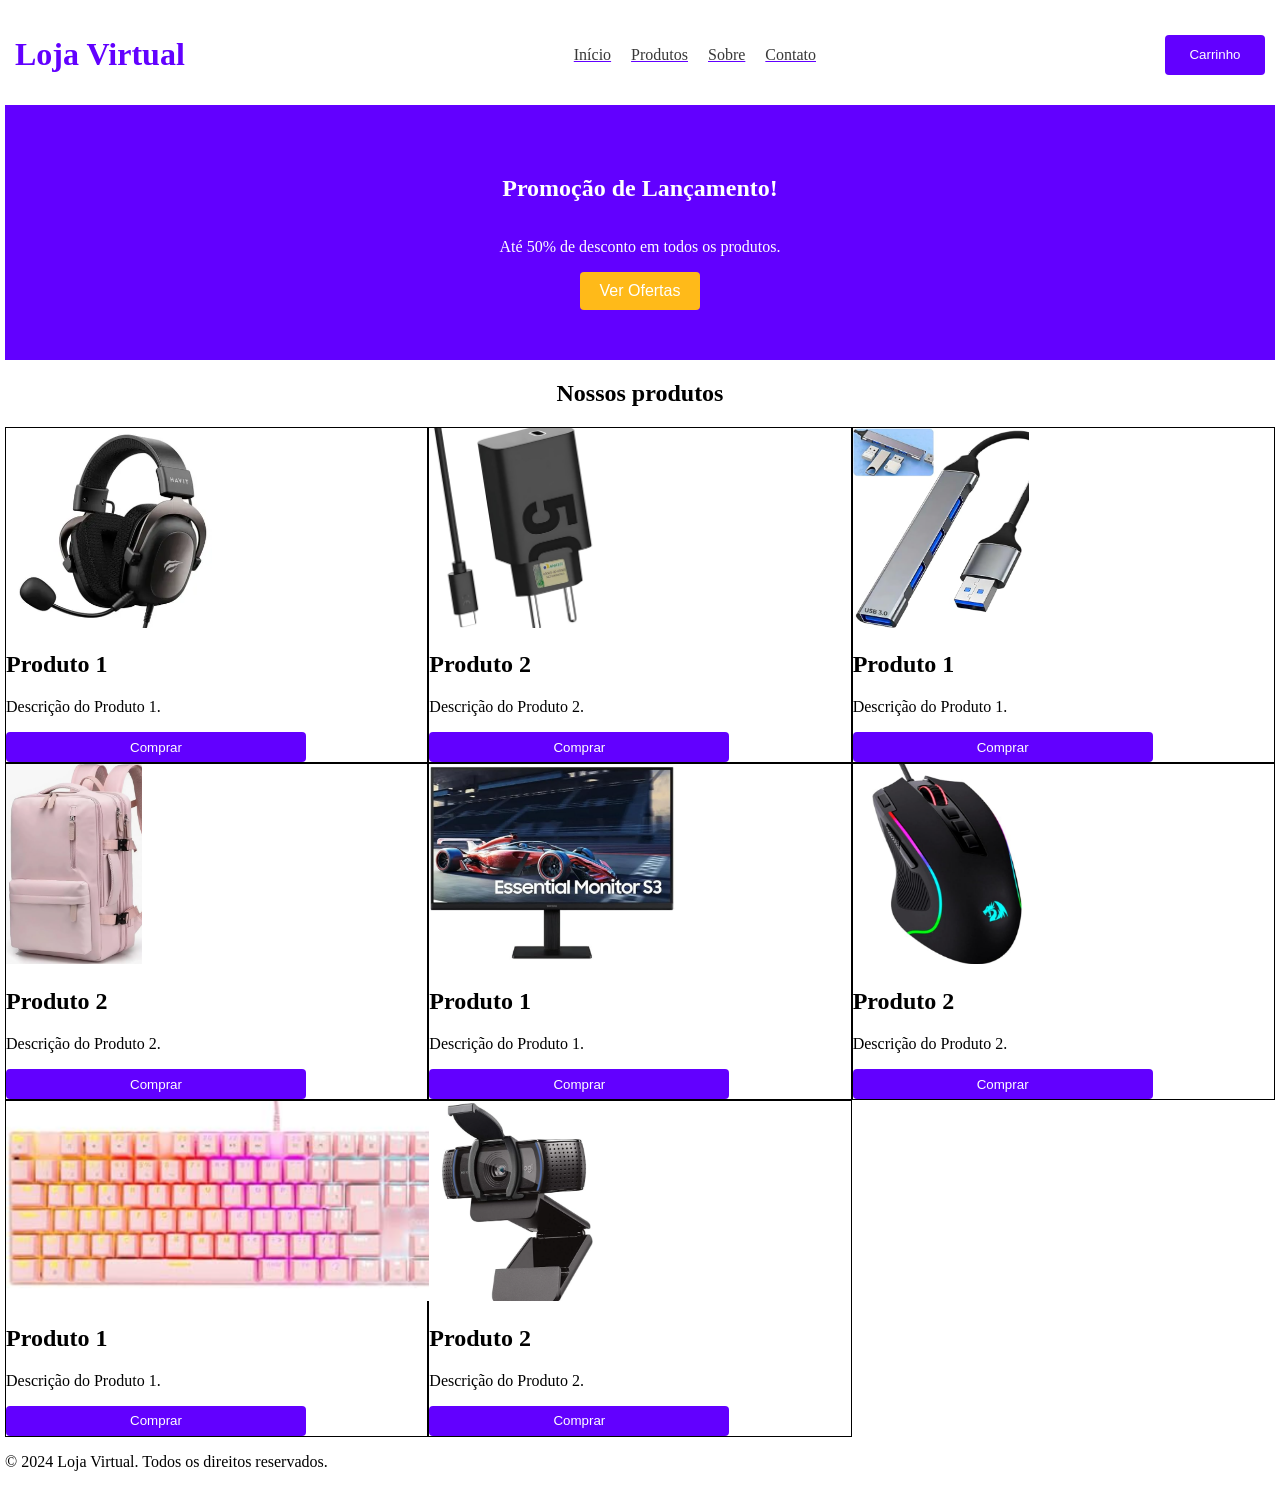
<file: criarsite/index.html>
<!DOCTYPE html>
<html lang="pt-BR">
<head>
    <meta charset="UTF-8">
    <meta name="viewport" content="width=device-width, initial-scale=1.0">
    <title>Loja Virtual</title>
    <link rel="stylesheet" href="style.css">
</head>
<body>
    <header>
        <div class="header-title">
            <h1>Loja Virtual</h1>
        </div>
        <nav>
            <ul>
                <li><a href="#">Início</a></li>
                <li><a href="#">Produtos</a></li>
                <li><a href="#">Sobre</a></li>
                <li><a href="#">Contato</a></li>
            </ul>
        </nav>
        <button class="botaodocarrinho">Carrinho</button>
    </header>

    <main>
        <section class="promo">
            <h2>Promoção de Lançamento!</h2>
            <p>Até 50% de desconto em todos os produtos.</p>
            <button class="botaopromo">Ver Ofertas</button>
        </section>
        <section class="textoprodutos">
            <h1>Nossos produtos</h1>
        </section>
        <section class="listadeprodutos">
            <div class="produto">
                <img class="imgproduto" src="fone.png" alt="Produto 1">
                <h2>Produto 1</h2>
                <p>Descrição do Produto 1.</p>
                <button class="botaocompra">Comprar</button>
            </div>
            <div class="produto">
                <img class="imgproduto" src="carregadorT.png" alt="Produto 2">
                <h2>Produto 2</h2>
                <p>Descrição do Produto 2.</p>
                <button class="botaocompra">Comprar</button>
            </div>
            <div class="produto">
                <img class="imgproduto" src="hub4.png" alt="Produto 1">
                <h2>Produto 1</h2>
                <p>Descrição do Produto 1.</p>
                <button class="botaocompra">Comprar</button>
            </div>
             <div class="produto">
                <img class="imgproduto" src="mochilaN.png" alt="Produto 2">
                <h2>Produto 2</h2>
                <p>Descrição do Produto 2.</p>
                <button class="botaocompra">Comprar</button>
            </div>
            <div class="produto">
                <img class="imgproduto" src="monitor.png" alt="Produto 1">
                <h2>Produto 1</h2>
                <p>Descrição do Produto 1.</p>
                <button class="botaocompra">Comprar</button>
            </div>
             <div class="produto">
                <img class="imgproduto" src="mouse.png" alt="Produto 2">
                <h2>Produto 2</h2>
                <p>Descrição do Produto 2.</p>
                <button class="botaocompra">Comprar</button>
            </div>
                <div class="produto">
                <img class="imgproduto" src="teclado.png" alt="Produto 1">
                <h2>Produto 1</h2>
                <p>Descrição do Produto 1.</p>
                <button class="botaocompra">Comprar</button>
            </div>
            <div class="produto">
                <img class="imgproduto" src="webcam.png" alt="Produto 2">
                <h2>Produto 2</h2>
                <p>Descrição do Produto 2.</p>
                <button class="botaocompra">Comprar</button>
            </div>
                        
            <!-- Adicione mais produtos conforme necessário -->
        </section>
    </main>

    <footer>
        <p>&copy; 2024 Loja Virtual. Todos os direitos reservados.</p>
    </footer>
    
</body>
</html>
</file>
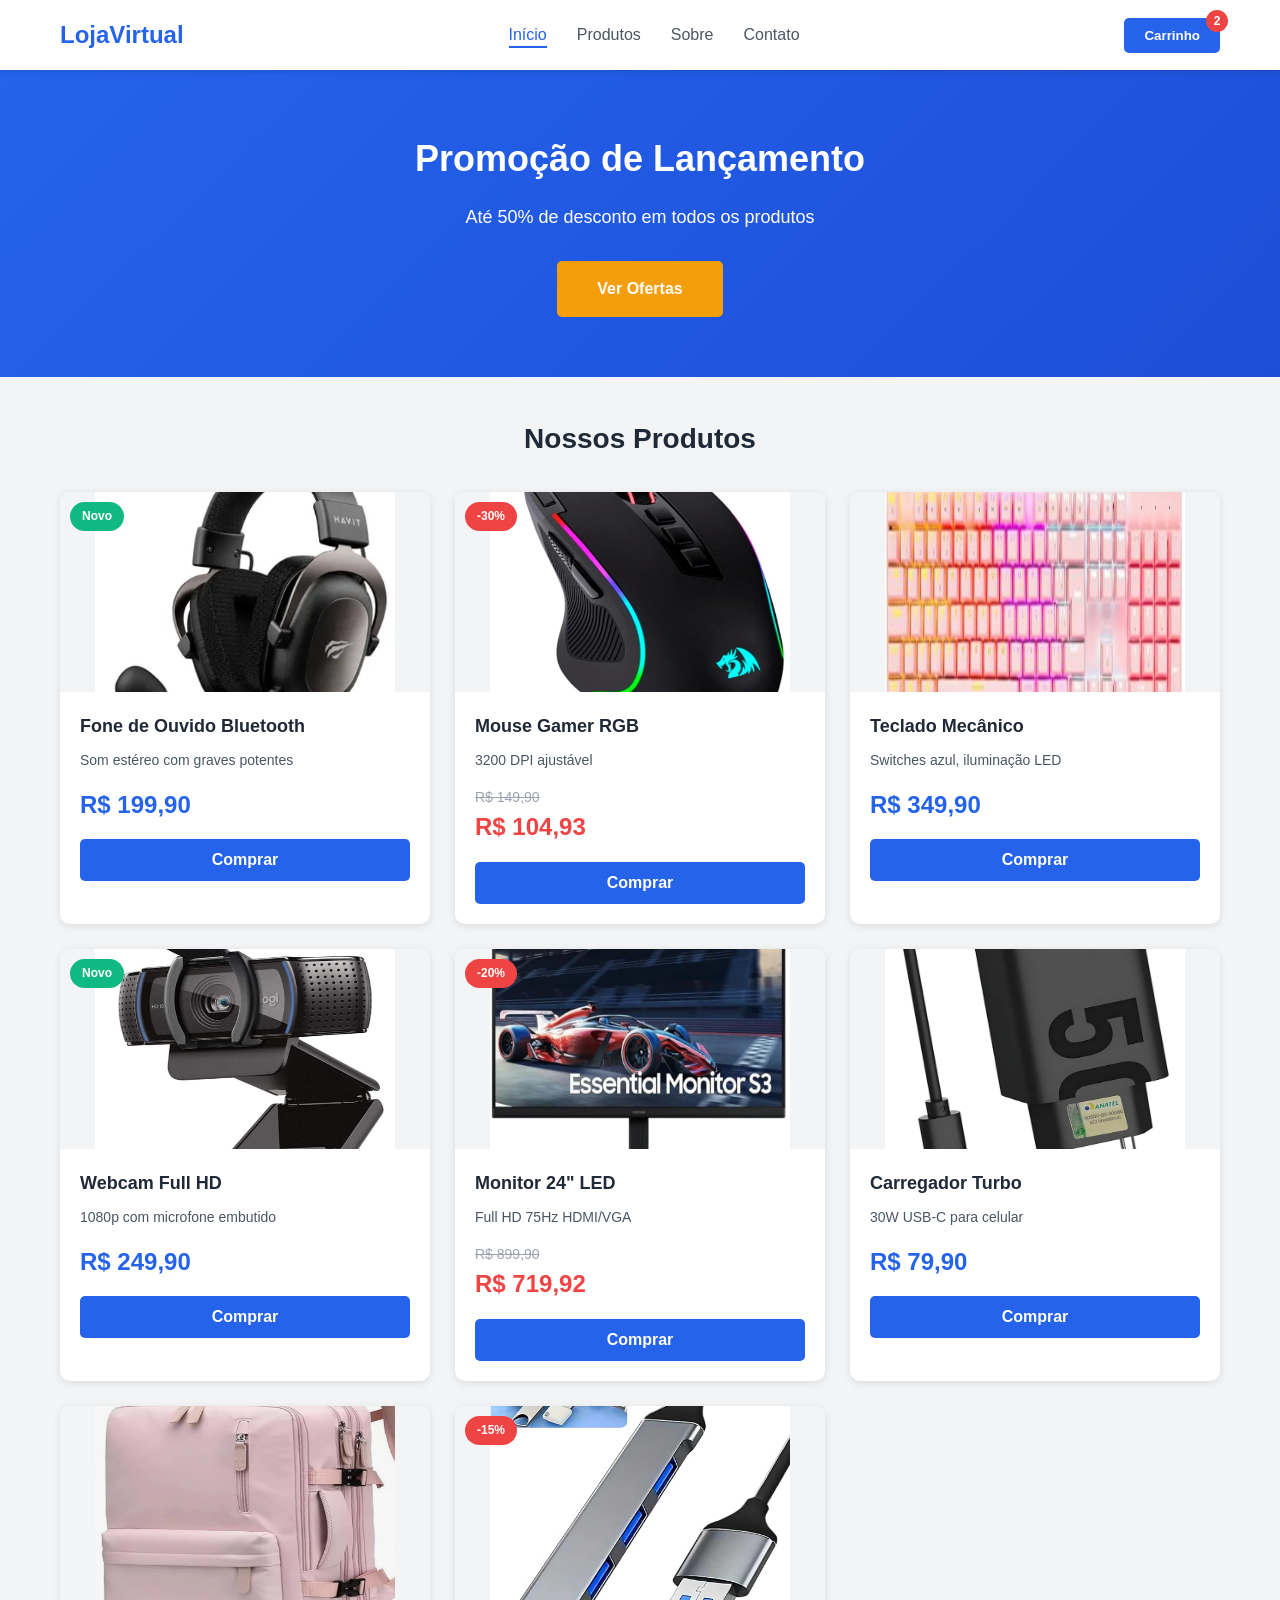
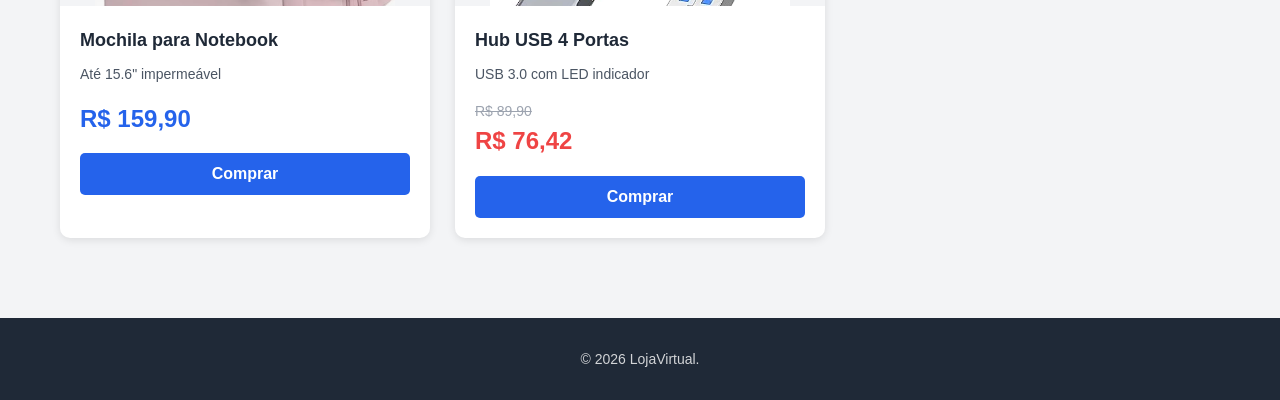
<file: TechStore/index.html>
<!doctype html>
<html lang="pt-BR">

<head>
    <meta charset="UTF-8" />
    <meta name="viewport" content="width=device-width, initial-scale=1.0" />
    <title>Loja Virtual</title>
    <link rel="stylesheet" href="styles.css" />
</head>

<body>
    <!-- Cabeçalho -->
    <header class="cabecalho">
        <div class="espaco">
            <div class="marca">
                <h1 class="logo">LojaVirtual</h1>
            </div>

            <nav class="menu">
                <ul class="lista-menu">
                    <li><a href="#" class="link-menu ativo">Início</a></li>
                    <li><a href="#" class="link-menu">Produtos</a></li>
                    <li><a href="#" class="link-menu">Sobre</a></li>
                    <li><a href="#" class="link-menu">Contato</a></li>
                </ul>
            </nav>

            <div class="acoes">
                <button class="botao-carrinho">
                    Carrinho
                    <span class="contador">2</span>
                </button>
            </div>
        </div>
    </header>

    <!-- Banner principal -->
    <section class="banner">
        <div class="espaco">
            <h2 class="titulo-banner">Promoção de Lançamento</h2>
            <p class="texto-banner">Até 50% de desconto em todos os produtos</p>
            <a href="#produtos" class="botao-principal">Ver Ofertas</a>
        </div>
    </section>

    <!-- Lista de produtos -->
    <main class="conteudo-principal" id="produtos">
        <div class="espaco">
            <h2 class="titulo-secao">Nossos Produtos</h2>

            <div class="grade-produtos">
                <!-- Produto 1 -->
                <article class="cartao-produto">
                    <div class="imagem-produto">
                        <img class="placeholder-imagem" src="fone.png" alt="Fone de Ouvido Bluetooth" />
                        <span class="etiqueta-novo">Novo</span>
                    </div>
                    <div class="informacoes-produto">
                        <h3 class="nome-produto">Fone de Ouvido Bluetooth</h3>
                        <p class="descricao-produto">Som estéreo com graves potentes</p>
                        <span class="preco-produto">R$ 199,90</span>
                        <button class="botao-comprar">Comprar</button>
                    </div>
                </article>

                <!-- Produto 2 -->
                <article class="cartao-produto">
                    <div class="imagem-produto">
                        <img class="placeholder-imagem" src="mouse.png" alt="Mouse Gamer RGB" />
                        <span class="etiqueta-promocao">-30%</span>
                    </div>
                    <div class="informacoes-produto">
                        <h3 class="nome-produto">Mouse Gamer RGB</h3>
                        <p class="descricao-produto">3200 DPI ajustável</p>
                        <div class="preco-promocional">
                            <span class="preco-antigo">R$ 149,90</span>
                            <span class="preco-atual">R$ 104,93</span>
                        </div>
                        <button class="botao-comprar">Comprar</button>
                    </div>
                </article>

                <!-- Produto 3 -->
                <article class="cartao-produto">
                    <div class="imagem-produto">
                        <img class="placeholder-imagem" src="teclado.png" alt="Teclado Mecânico" />
                    </div>
                    <div class="informacoes-produto">
                        <h3 class="nome-produto">Teclado Mecânico</h3>
                        <p class="descricao-produto">Switches azul, iluminação LED</p>
                        <span class="preco-produto">R$ 349,90</span>
                        <button class="botao-comprar">Comprar</button>
                    </div>
                </article>

                <!-- Produto 4 -->
                <article class="cartao-produto">
                    <div class="imagem-produto">
                        <img class="placeholder-imagem" src="webcam.png" alt="Webcam Full HD" />
                        <span class="etiqueta-novo">Novo</span>
                    </div>
                    <div class="informacoes-produto">
                        <h3 class="nome-produto">Webcam Full HD</h3>
                        <p class="descricao-produto">1080p com microfone embutido</p>
                        <span class="preco-produto">R$ 249,90</span>
                        <button class="botao-comprar">Comprar</button>
                    </div>
                </article>

                <!-- Produto 5 -->
                <article class="cartao-produto">
                    <div class="imagem-produto">
                        <img class="placeholder-imagem" src="monitor.png" alt="Monitor 24\ LED" />
                        <span class="etiqueta-promocao">-20%</span>
                    </div>
                    <div class="informacoes-produto">
                        <h3 class="nome-produto">Monitor 24" LED</h3>
                        <p class="descricao-produto">Full HD 75Hz HDMI/VGA</p>
                        <div class="preco-promocional">
                            <span class="preco-antigo">R$ 899,90</span>
                            <span class="preco-atual">R$ 719,92</span>
                        </div>
                        <button class="botao-comprar">Comprar</button>
                    </div>
                </article>

                <!-- Produto 6 -->
                <article class="cartao-produto">
                    <div class="imagem-produto">
                        <img class="placeholder-imagem" src="carregadorT.png" alt="Carregador Turbo" />
                    </div>
                    <div class="informacoes-produto">
                        <h3 class="nome-produto">Carregador Turbo</h3>
                        <p class="descricao-produto">30W USB-C para celular</p>
                        <span class="preco-produto">R$ 79,90</span>
                        <button class="botao-comprar">Comprar</button>
                    </div>
                </article>

                <!-- Produto 7 -->
                <article class="cartao-produto">
                    <div class="imagem-produto">
                        <img class="placeholder-imagem" src="mochilaN.png" alt="Mochila para Notebook" />
                    </div>
                    <div class="informacoes-produto">
                        <h3 class="nome-produto">Mochila para Notebook</h3>
                        <p class="descricao-produto">Até 15.6" impermeável</p>
                        <span class="preco-produto">R$ 159,90</span>
                        <button class="botao-comprar">Comprar</button>
                    </div>
                </article>

                <!-- Produto 8 -->
                <article class="cartao-produto">
                    <div class="imagem-produto">
                        <img class="placeholder-imagem" src="hub4.png" alt="Hub USB 4 Portas" />
                        <span class="etiqueta-promocao">-15%</span>
                    </div>
                    <div class="informacoes-produto">
                        <h3 class="nome-produto">Hub USB 4 Portas</h3>
                        <p class="descricao-produto">USB 3.0 com LED indicador</p>
                        <div class="preco-promocional">
                            <span class="preco-antigo">R$ 89,90</span>
                            <span class="preco-atual">R$ 76,42</span>
                        </div>
                        <button class="botao-comprar">Comprar</button>
                    </div>
                </article>
            </div>
        </div>
    </main>

    <!-- Rodapé -->
    <footer class="rodape">
        <div class="espaco">
            <p class="texto-rodape">&copy; 2026 LojaVirtual.</p>
        </div>
    </footer>
</body>

</html>
</file>
<file: criarsite/style.css>
body {
    margin: 5px;
    padding: 0;
}
header{
    display: flex;
    align-items: center;
    justify-content: space-between;
    background-color: #ffffff;
    color: rgb(98, 0, 255);
    padding: 10px;
    text-align: center;
}
main{
    display: block;
    unicode-bidi: isolate;
    
}
div{

}
section{
    display: flex;
    flex-direction: column;
    align-items: center;

}
nav a{
    color: rgb(56, 56, 56);
    text-decoration: none;
    margin: 0 10px;
}
nav ul{
    display: flex;
    flex-direction: row;
    list-style: none;
    text-decoration: underline;
}
.botaodocarrinho{
    display: flex;
    align-items: center;
    justify-content: center;
    padding: 6px 16px;
    background-color: rgb(98, 0, 255);
    color: white;
    border: none;
    border-radius: 4px;
    width: 100px;
    height: 40px;
    }
.promo{
    background-color: rgb(98, 0, 255);
    color: white;
    padding: 50px;
    text-align: center;
}
.botaopromo{
    display: flex;
    align-items: center;
    justify-content: center;
    padding: 10px 20px;
    background-color: rgb(255, 186, 25);
    color: rgb(255, 255, 255);
    border: none;
    border-radius: 4px;
    font-size: 16px;
}
.textoprodutos{
    text-align: center;
}

.listadeprodutos{
    display: grid;
    grid-template-columns: repeat(3,minmax(280px,1fr));
   
}

.produto{
    background-color: rgb(255, 255, 255);
    border: 1px solid rgb(0, 0, 0);

}
.imgproduto{
    position: relative;
    height: 200px; ;
}

.botaocompra{
    display: flex;
    align-items: center;
    justify-content: center;
    padding: 6px 16px;
    background-color: rgb(98, 0, 255);
    color: white;
    border: none;
    border-radius: 4px;
    width: 300px;
    height: 30px;
}
</file>
<file: TechStore/styles.css>
/* ============================================
   LOJA VIRTUAL - CSS EDUCACIONAL SIMPLIFICADO
   Todas as classes em português para facilitar o ensino
   ============================================ */

/* Cores principais */
:root {
    --azul: #2563eb;
    --azul-escuro: #1d4ed8;
    --verde: #10b981;
    --vermelho: #ef4444;
    --laranja: #f59e0b;
    --cinza-claro: #f3f4f6;
    --cinza: #9ca3af;
    --cinza-escuro: #4b5563;
    --preto: #1f2937;
    --branco: #ffffff;
}

/* Reset básico */
* {
    margin: 0;
    padding: 0;
    box-sizing: border-box;
}

body {
    font-family: Arial, sans-serif;
    background-color: var(--cinza-claro);
    color: var(--preto);
    line-height: 1.6;
}

/* espaco centralizado */
.espaco {
    max-width: 1200px;
    margin: 0 auto;
    padding: 0 20px;
}

/* ============================================
   CABEÇALHO
   ============================================ */
.cabecalho {
    background: var(--branco);
    box-shadow: 0 2px 4px rgba(0, 0, 0, 0.1);
    position: sticky;
    top: 0;
    z-index: 100;
}

.cabecalho .espaco {
    display: flex;
    justify-content: space-between;
    align-items: center;
    height: 70px;
}

/* Logo */
.logo {
    color: var(--azul);
    font-size: 24px;
    font-weight: bold;
}

/* Menu de navegação */
.menu {
    display: flex;
}

.lista-menu {
    display: flex;
    list-style: none;
    gap: 30px;
}

.link-menu {
    text-decoration: none;
    color: var(--cinza-escuro);
    font-weight: 500;
    padding: 5px 0;
    position: relative;
    transition: color 0.3s;
}

/* Animação do sublinhado no menu */
.link-menu::after {
    content: '';
    position: absolute;
    bottom: 0;
    left: 0;
    width: 0;
    height: 2px;
    background: var(--azul);
    transition: width 0.3s;
}

.link-menu:hover {
    color: var(--azul);
}

.link-menu:hover::after,
.link-menu.ativo::after {
    width: 100%;
}

.link-menu.ativo {
    color: var(--azul);
}

/* Botão do carrinho */
.botao-carrinho {
    background: var(--azul);
    color: var(--branco);
    border: none;
    padding: 10px 20px;
    border-radius: 5px;
    cursor: pointer;
    position: relative;
    font-weight: bold;
    transition: background 0.3s, transform 0.2s;
}

.botao-carrinho:hover {
    background: var(--azul-escuro);
    transform: scale(1.05);
}

/* Contador do carrinho */
.contador {
    position: absolute;
    top: -8px;
    right: -8px;
    background: var(--vermelho);
    color: var(--branco);
    width: 22px;
    height: 22px;
    border-radius: 50%;
    font-size: 12px;
    display: flex;
    align-items: center;
    justify-content: center;
    animation: pulsar 2s infinite;
}

/* Animação de pulsação */
@keyframes pulsar {

    0%,
    100% {
        transform: scale(1);
    }

    50% {
        transform: scale(1.1);
    }
}

/* ============================================
   BANNER
   ============================================ */
.banner {
    background: linear-gradient(135deg, var(--azul) 0%, var(--azul-escuro) 100%);
    color: var(--branco);
    padding: 60px 0;
    text-align: center;
}

.titulo-banner {
    font-size: 36px;
    margin-bottom: 15px;
    animation: aparecer 1s ease;
}

.texto-banner {
    font-size: 18px;
    margin-bottom: 30px;
    opacity: 0.9;
    animation: aparecer 1s ease 0.3s both;
}

/* Animação de aparecer de baixo */
@keyframes aparecer {
    from {
        opacity: 0;
        transform: translateY(20px);
    }

    to {
        opacity: 1;
        transform: translateY(0);
    }
}

.botao-principal {
    display: inline-block;
    background: var(--laranja);
    color: var(--branco);
    padding: 15px 40px;
    text-decoration: none;
    border-radius: 5px;
    font-weight: bold;
    transition: transform 0.3s, box-shadow 0.3s;
    animation: aparecer 1s ease 0.6s both;
}

.botao-principal:hover {
    transform: translateY(-3px);
    box-shadow: 0 10px 20px rgba(0, 0, 0, 0.2);
}

/* ============================================
   CONTEÚDO PRINCIPAL
   ============================================ */
.conteudo-principal {
    padding: 40px 0;
}

.titulo-secao {
    text-align: center;
    font-size: 28px;
    margin-bottom: 30px;
    color: var(--preto);
}

/* Grade de produtos - Layout principal */
.grade-produtos {
    display: grid;
    grid-template-columns: repeat(auto-fill, minmax(280px, 1fr));
    gap: 25px;
}

/* ============================================
   CARTÃO DE PRODUTO
   ============================================ */
.cartao-produto {
    background: var(--branco);
    border-radius: 10px;
    overflow: hidden;
    box-shadow: 0 2px 8px rgba(0, 0, 0, 0.1);
    transition: transform 0.3s, box-shadow 0.3s;
    animation: subir 0.6s ease both;
}

/* Animação de entrada dos cartões */
@keyframes subir {
    from {
        opacity: 0;
        transform: translateY(30px);
    }

    to {
        opacity: 1;
        transform: translateY(0);
    }
}

/* Delay para cada cartão aparecer em sequência */
.cartao-produto:nth-child(1) {
    animation-delay: 0.1s;
}

.cartao-produto:nth-child(2) {
    animation-delay: 0.2s;
}

.cartao-produto:nth-child(3) {
    animation-delay: 0.3s;
}

.cartao-produto:nth-child(4) {
    animation-delay: 0.4s;
}

.cartao-produto:nth-child(5) {
    animation-delay: 0.5s;
}

.cartao-produto:nth-child(6) {
    animation-delay: 0.6s;
}

.cartao-produto:nth-child(7) {
    animation-delay: 0.7s;
}

.cartao-produto:nth-child(8) {
    animation-delay: 0.8s;
}

/* Efeito hover no cartão */
.cartao-produto:hover {
    transform: translateY(-10px);
    box-shadow: 0 15px 30px rgba(0, 0, 0, 0.15);
}

/* Imagem do produto */
.imagem-produto {
    position: relative;
    height: 200px;
    background: var(--cinza-claro);
    display: flex;
    align-items: center;
    justify-content: center;
    overflow: hidden;
}

.placeholder-imagem {
    width: 300px;
    height: 300px;
    background: var(--cinza);
    border-radius: 10px;
    display: flex;
    align-items: center;
    justify-content: center;
    color: var(--branco);
    font-weight: bold;
    font-size: 14px;
    transition: transform 0.3s;
}

/* Zoom na imagem ao passar o mouse */
.cartao-produto:hover .placeholder-imagem {
    transform: scale(1.1);
}

/* Etiquetas de novo/promoção */
.etiqueta-novo,
.etiqueta-promocao {
    position: absolute;
    top: 10px;
    left: 10px;
    padding: 5px 12px;
    border-radius: 20px;
    font-size: 12px;
    font-weight: bold;
    color: var(--branco);
    animation: entrar-esquerda 0.5s ease;
}

.etiqueta-novo {
    background: var(--verde);
}

.etiqueta-promocao {
    background: var(--vermelho);
}

/* Animação de entrada da etiqueta */
@keyframes entrar-esquerda {
    from {
        opacity: 0;
        transform: translateX(-20px);
    }

    to {
        opacity: 1;
        transform: translateX(0);
    }
}

/* Informações do produto */
.informacoes-produto {
    padding: 20px;
}

.nome-produto {
    font-size: 18px;
    margin-bottom: 8px;
    color: var(--preto);
}

.descricao-produto {
    font-size: 14px;
    color: var(--cinza-escuro);
    margin-bottom: 15px;
}

/* Preço normal */
.preco-produto {
    display: block;
    font-size: 24px;
    font-weight: bold;
    color: var(--azul);
    margin-bottom: 15px;
}

/* Preço promocional */
.preco-promocional {
    margin-bottom: 15px;
}

.preco-antigo {
    display: block;
    font-size: 14px;
    color: var(--cinza);
    text-decoration: line-through;
}

.preco-atual {
    display: block;
    font-size: 24px;
    font-weight: bold;
    color: var(--vermelho);
}

/* Botão de comprar */
.botao-comprar {
    width: 100%;
    padding: 12px;
    background: var(--azul);
    color: var(--branco);
    border: none;
    border-radius: 5px;
    font-size: 16px;
    font-weight: bold;
    cursor: pointer;
    position: relative;
    overflow: hidden;
    transition: background 0.3s, transform 0.1s;
}

/* Efeito de ondulação no botão */
.botao-comprar::after {
    content: '';
    position: absolute;
    top: 50%;
    left: 50%;
    width: 0;
    height: 0;
    background: rgba(255, 255, 255, 0.3);
    border-radius: 50%;
    transform: translate(-50%, -50%);
    transition: width 0.6s, height 0.6s;
}

.botao-comprar:hover::after {
    width: 300px;
    height: 300px;
}

.botao-comprar:hover {
    background: var(--azul-escuro);
}

/* Efeito de clique */
.botao-comprar:active {
    transform: scale(0.98);
}

/* ============================================
   RODAPÉ
   ============================================ */
.rodape {
    background: var(--preto);
    color: var(--branco);
    padding: 30px 0;
    text-align: center;
    margin-top: 40px;
}

.texto-rodape {
    font-size: 14px;
    opacity: 0.8;
}

/* ============================================
   RESPONSIVIDADE
   ============================================ */
@media (max-width: 768px) {
    .cabecalho .espaco {
        flex-direction: column;
        height: auto;
        padding: 15px;
        gap: 15px;
    }

    .lista-menu {
        gap: 15px;
        flex-wrap: wrap;
        justify-content: center;
    }

    .titulo-banner {
        font-size: 28px;
    }

    .grade-produtos {
        grid-template-columns: repeat(auto-fill, minmax(250px, 1fr));
        gap: 15px;
    }
}

@media (max-width: 480px) {
    .grade-produtos {
        grid-template-columns: 1fr;
    }
}
</file>
